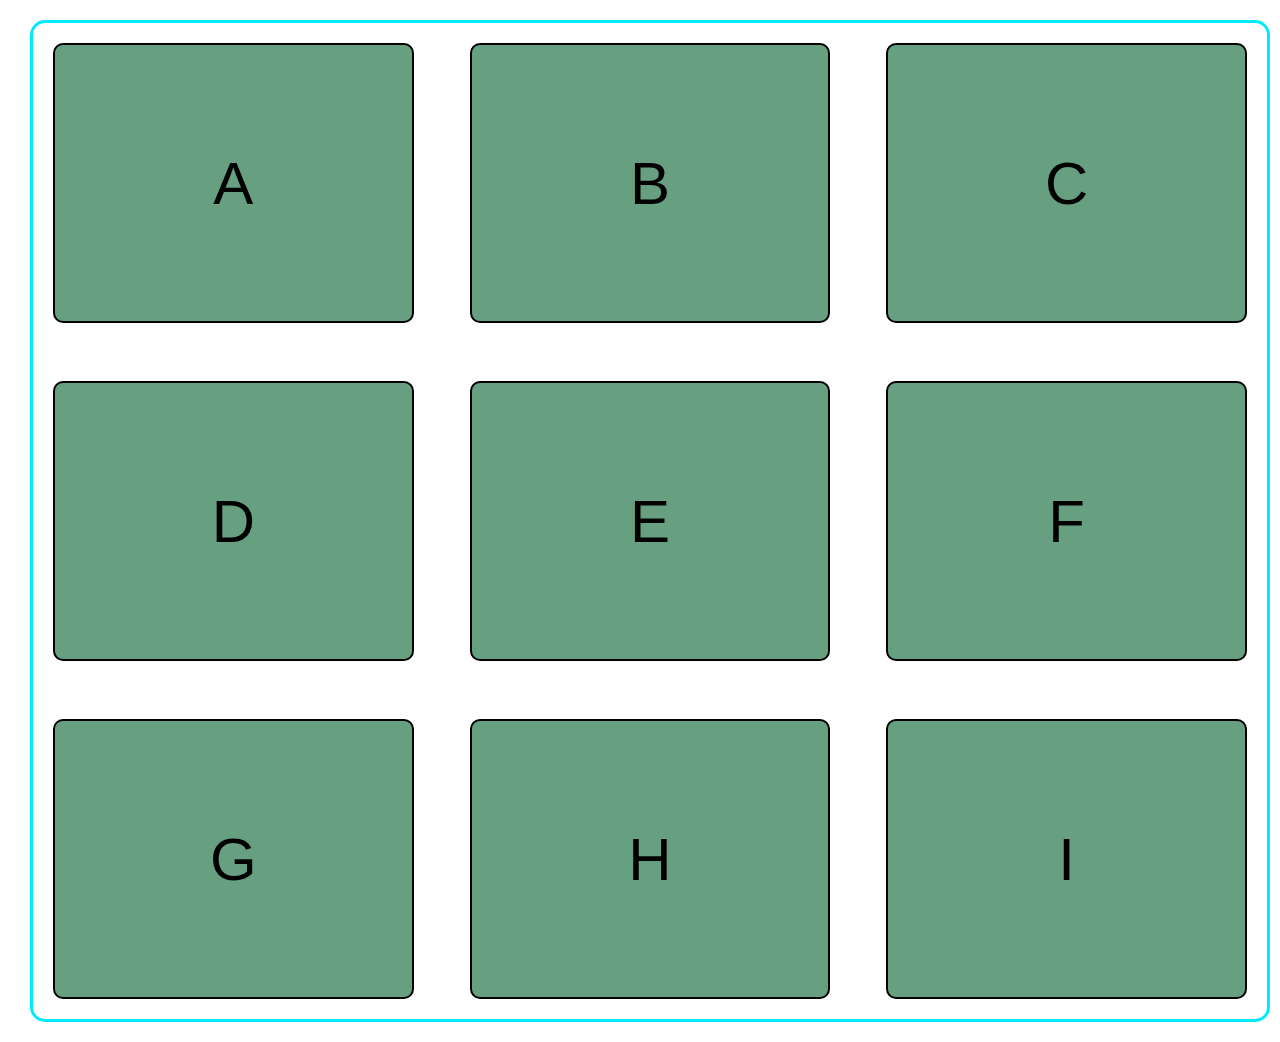
<file: project1/index.html>
<!DOCTYPE html>
<html lang="en">
<head>
    <meta charset="UTF-8">
    <meta http-equiv="X-UA-Compatible" content="IE=edge">
    <meta name="viewport" content="width=device-width, initial-scale=1.0">
    <title>Level-1</title>
    <link rel="stylesheet" href="style.css">
</head>
<body>
    <div class="container">
        <div class="row-1">
            <div class="box-1">A</div>
            <div class="box-2">B</div>
            <div class="box-3">C</div>
        </div>
        <div class="row-2">
            <div class="box-4">D</div>
            <div class="box-5">E</div>
            <div class="box-6">F</div>
        </div>
        <div class="row-3">
            <div class="box-7">G</div>
            <div class="box-8">H</div>
            <div class="box-9">I</div>
        </div>
        
    </div>
</body>
</html>
</file>
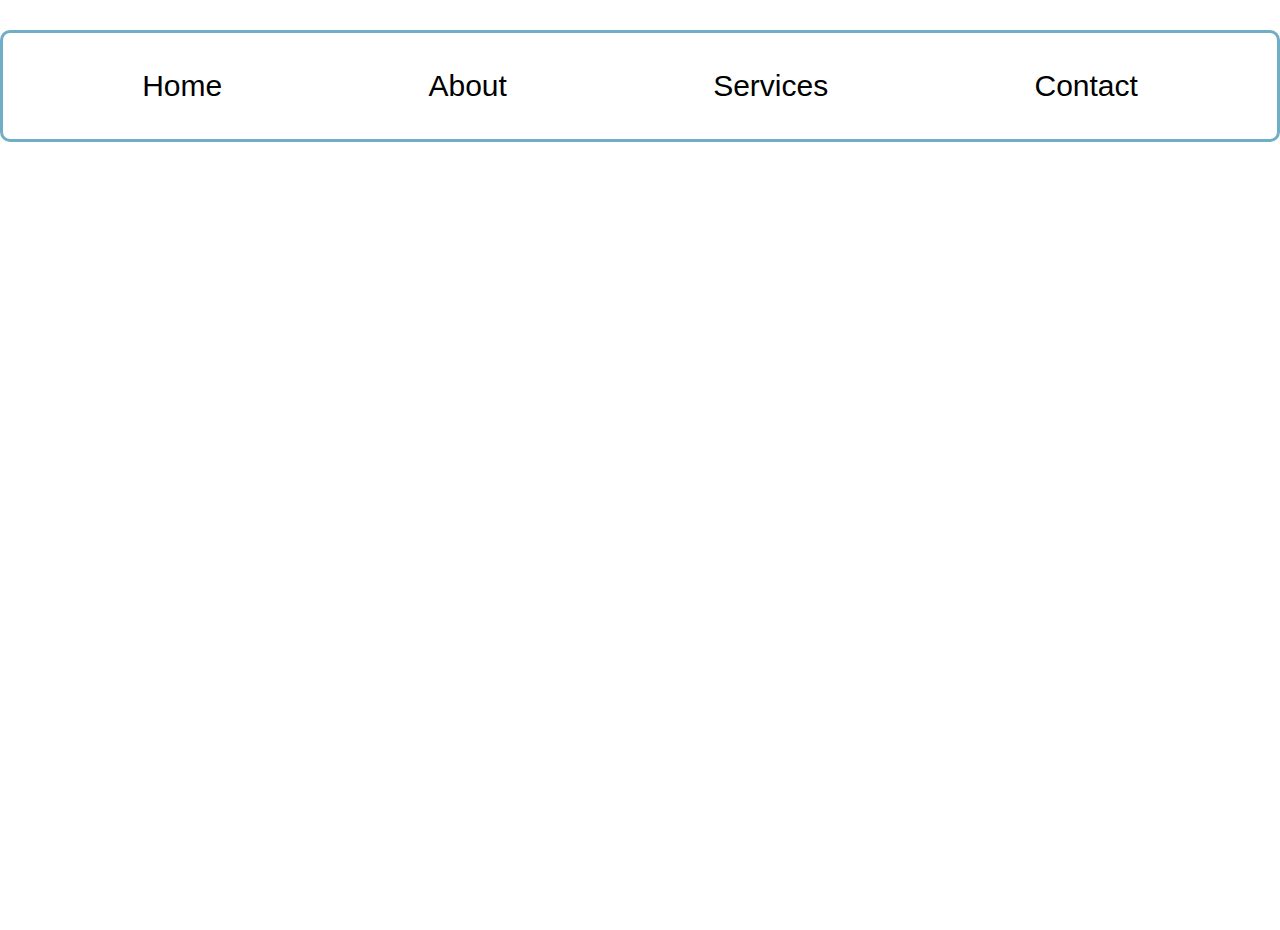
<file: project2/index.html>
<!DOCTYPE html>
<html lang="en">
<head>
    <meta charset="UTF-8">
    <meta http-equiv="X-UA-Compatible" content="IE=edge">
    <meta name="viewport" content="width=device-width, initial-scale=1.0">
    <title>Navbar</title>
    <link rel="stylesheet" href="style.css">
</head>
<body>
    <div class="navbar">
        <div class="item-1">Home</div>
        <div class="item-2">About</div>
        <div class="item-3">Services</div>
        <div class="item-4">Contact</div>
    </div>
</body>
</html>
</file>
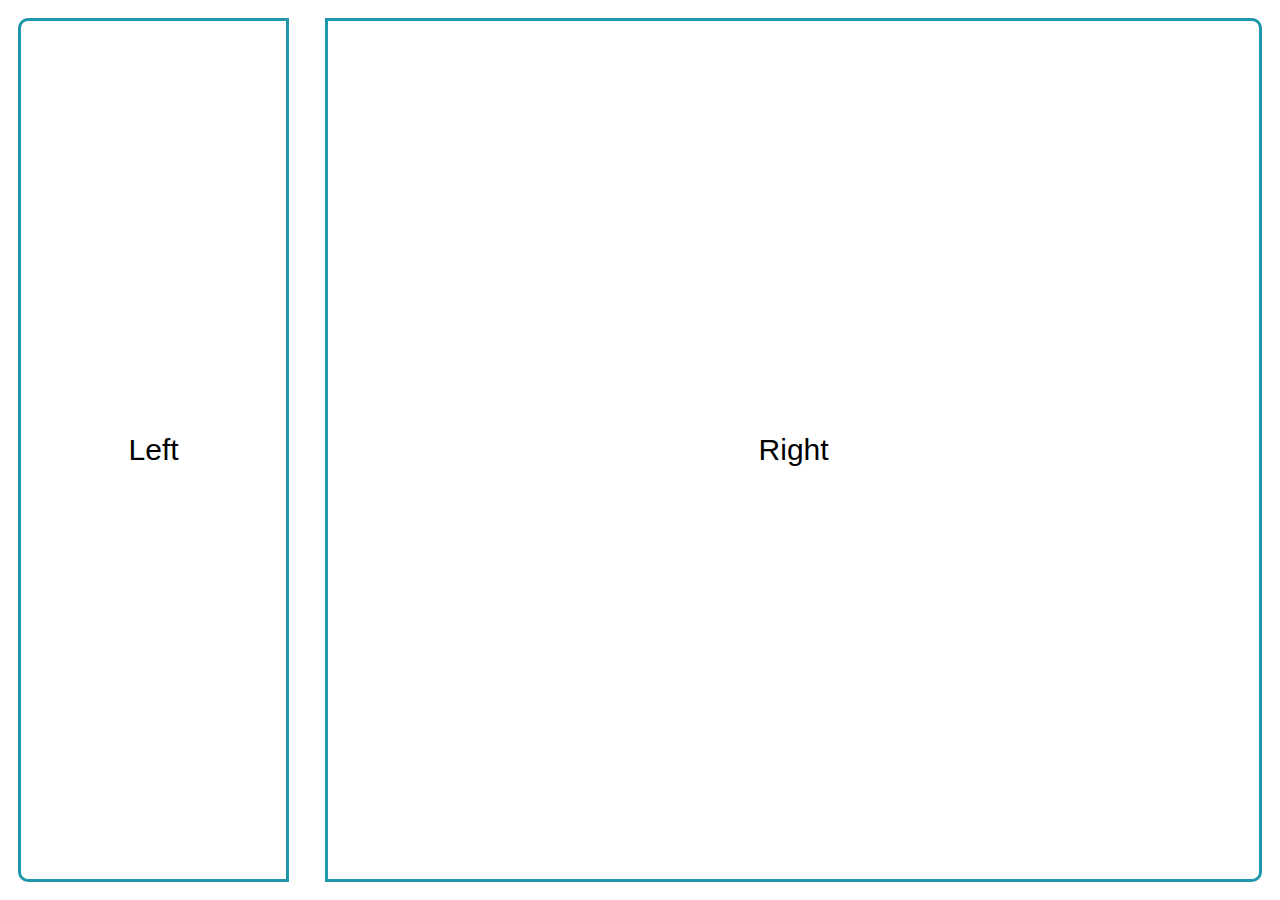
<file: project3/index.html>
<!DOCTYPE html>
<html lang="en">
<head>
    <meta charset="UTF-8">
    <meta http-equiv="X-UA-Compatible" content="IE=edge">
    <meta name="viewport" content="width=device-width, initial-scale=1.0">
    <title>Side Bar</title>
    <link rel="stylesheet" href="style.css">
</head>
<body>
    <div class="sidebar">
        <div class="item-1">Left</div>
        <div class="item-2">Right</div>
    </div>
</body>
</html>
</file>
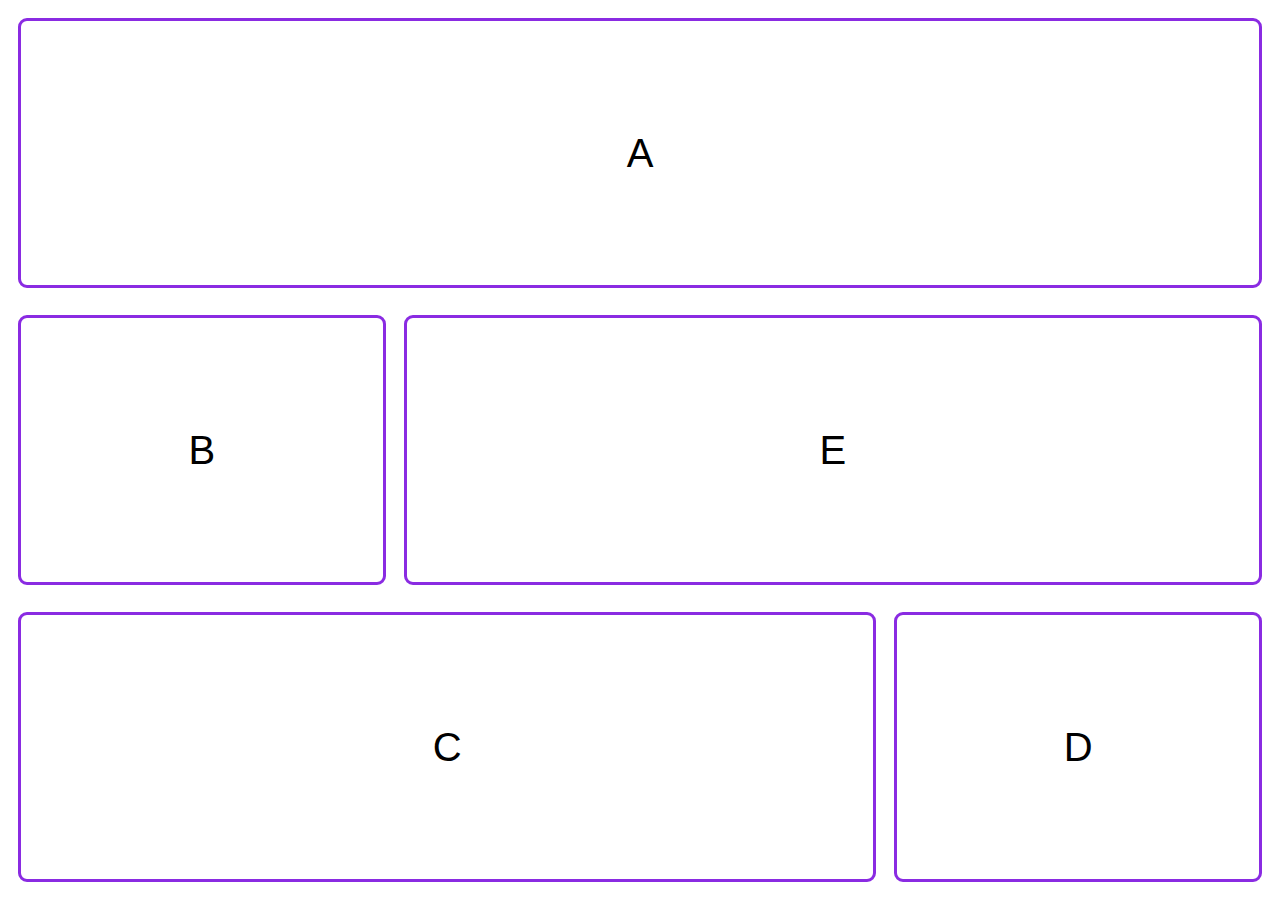
<file: project4/index.html>
<!DOCTYPE html>
<html lang="en">
<head>
    <meta charset="UTF-8">
    <meta http-equiv="X-UA-Compatible" content="IE=edge">
    <meta name="viewport" content="width=device-width, initial-scale=1.0">
    <title>Card Layout</title>
    <link rel="stylesheet" href="style.css">
</head>
<body>
    <div class="container">
        <div class="block-1">
            <div class="box-1">A</div>
        </div>
        <div class="block-2">
            <div class="box-2">B</div>
            <div class="box-3">E</div>
        </div>
        <div class="block-3">
            <div class="box-4">C</div>
            <div class="box-5">D</div>
        </div>
    </div>
</body>
</html>
</file>
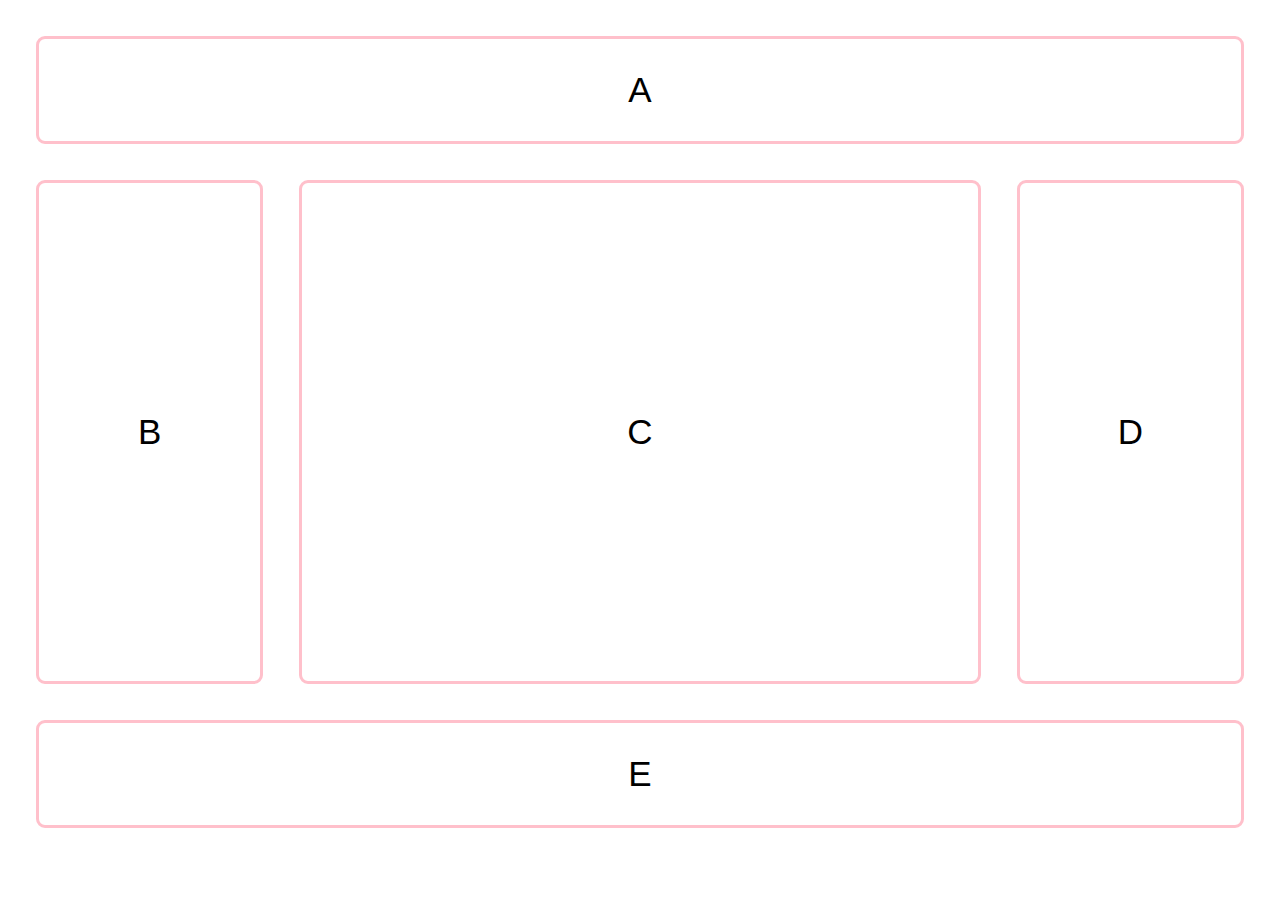
<file: project5/index.html>
<!DOCTYPE html>
<html lang="en">
<head>
    <meta charset="UTF-8">
    <meta http-equiv="X-UA-Compatible" content="IE=edge">
    <meta name="viewport" content="width=device-width, initial-scale=1.0">
    <title>Holy Grail</title>
    <link rel="stylesheet" href="style.css">
</head>
<body>
    <div class="container">
        <div class="block-1">
            <div class="box-1">A</div>
        </div>
        <div class="block-2">
            <div class="box-2">B</div>
            <div class="box-3">C</div>
            <div class="box-4">D</div>
        </div>
        <div class="block-3">
            <div class="box-5">E</div>
        </div>
    </div>
</body>
</html>
</file>
<file: project1/style.css>
*{
    margin: 10px;
    padding: 0px;
    box-sizing: border-box;
}

body{
    font-family: sans-serif;
    font-size: 60px;
    width: 100%;
    min-height: 100vh;
}

.container{
    border: 3px solid rgb(0, 234, 255);
    border-radius: 15px;
    display: flex;
    flex-direction: column;
    gap: 2vh;
}

[class ^= "row-"]{
    display: flex;
    flex-direction: row;
    height: calc(100vh/3);
    gap: 4vh;
}

[class ^= "box-"]{
    flex-basis: calc(100vw/3);
    /* width: calc(100%/3); */
    background-color: #66a081;
    border: 2px solid black;
    border-radius: 10px;
    display: flex;
    justify-content: center;
    align-items: center;
}

@media(max-width : 560px){

    [class ^= "row-"]{
        flex-direction: column;
        height: 500px;
    }
}
</file>
<file: project2/style.css>
*{
    margin: 0px;
    padding: 0px;
    box-sizing: border-box;
}

body{
    font-family: sans-serif;
    font-size: 30px; 
    width: 100%;
    min-height: 100vh;
}

.navbar{
    border: 3px solid rgb(112, 174, 199);
    border-radius: 10px;
    width: 100%;
    display: flex;
    flex-direction: row;
    justify-content: space-around;
    padding: 4vh;
    margin-top: 30px;
}

@media(max-width : 568px){
    .navbar{
        flex-direction: column;
        gap: 4vh;
        align-items: center;
        font-size: 50px;
    }
}
</file>
<file: project3/style.css>
*{
    margin: 0px;
    padding: 0px;
    box-sizing: border-box;
}

body{
    font-family: sans-serif;
    font-size: 30px;
    height: 100vh;
}

.sidebar{
    display: flex;
    flex-direction: row;
    gap: 4vh;
    padding: 2vh;
}

[class ^= "item-"]{
    display: flex;
    justify-content: center;
    align-items: center;
    border: 3px solid rgb(31, 150, 169);
    border-radius: 10px;
    height: calc(100vh - 2*2vh);
}

.item-1{ 
    flex-grow: 2;
    border-top-right-radius: 0px ;
    border-bottom-right-radius: 0px ;
}

.item-2{
    flex-grow: 8;
    border-top-left-radius: 0px ;
    border-bottom-left-radius: 0px ;
}

@media(max-width : 568px){
    .sidebar{
        flex-direction: column;
    }

    [class ^= "item-"]{
        height: calc(50vh - 4vh);
    }
}
</file>
<file: project4/style.css>
*{
    margin: 0px;
    padding: 0px;
    box-sizing: border-box;
}

body{
    font-family: sans-serif;
    font-size: 40px;
}

.container{
    display: flex;
    flex-direction: column;
    height: 100vh;
    gap: 3vh;
    padding: 2vh;
    
}

.block{}

[class ^= "block-"]{
    display: flex;
    flex-direction: row;
    /* border: 3px solid blueviolet; */
    height: calc(100vh/3);
    gap: 2vh;
}

[class ^= "box-"]{
    border: 3px solid blueviolet;
    border-radius: 1vh;
    display: flex;
    justify-content: center;
    align-items: center;
}

.box-1{
    width: 100%;
}

.box-2, .box-5{
    width: 30%;
}

.box-3, .box-4{
    width: 70%;
}

/* for mobile version */

@media(max-width : 568px){

    .block-2{
        flex-direction: column;
        height: 50vh;
    }

    .block-1, .block-3{
        height: 21vh;
    }

   .box-2, .box-3{
        width:100%;
        height: 21vh;
    }

    .box-4, .box-5{
        width: 50%;
    } 
}
</file>
<file: project5/style.css>
*{
    margin: 0px;
    padding: 0px;
    box-sizing: border-box;
}

body{
    font-family: sans-serif;
    font-size: 35px;
    width: 100%;
    min-height: 100vh;
}

.container{
    display: flex;
    flex-direction: column;
    gap: 4vh;
    padding: 4vh;
}

[class ^= "block-"]{
    display: flex;
    flex-direction: row;

    height: 12vh;
}

.block-2{
    display: flex;
    flex-direction: row;
    height: 56vh;
    gap: 4vh;
}

[class ^= "box-"]{
    border: 3px solid pink;
    border-radius: 1vh;
    display: flex;
    justify-content: center;
    align-items: center;
}

.box-1, .box-5{
    width: 100%;
}
.box-2,.box-4{
    width: 20%;
}
.box-3{
    width: 60%;
}


@media(max-width : 568px){
    .block-2{
        flex-direction: column;
    }
    .box-2{
        display: none;
    }
    .box-3{
        height: calc(56vh * 3 / 4);
        width: 100%;
    }

    .box-4{
        height: calc(56vh * 1 / 4);
        width: 100%;
    }
}
</file>
